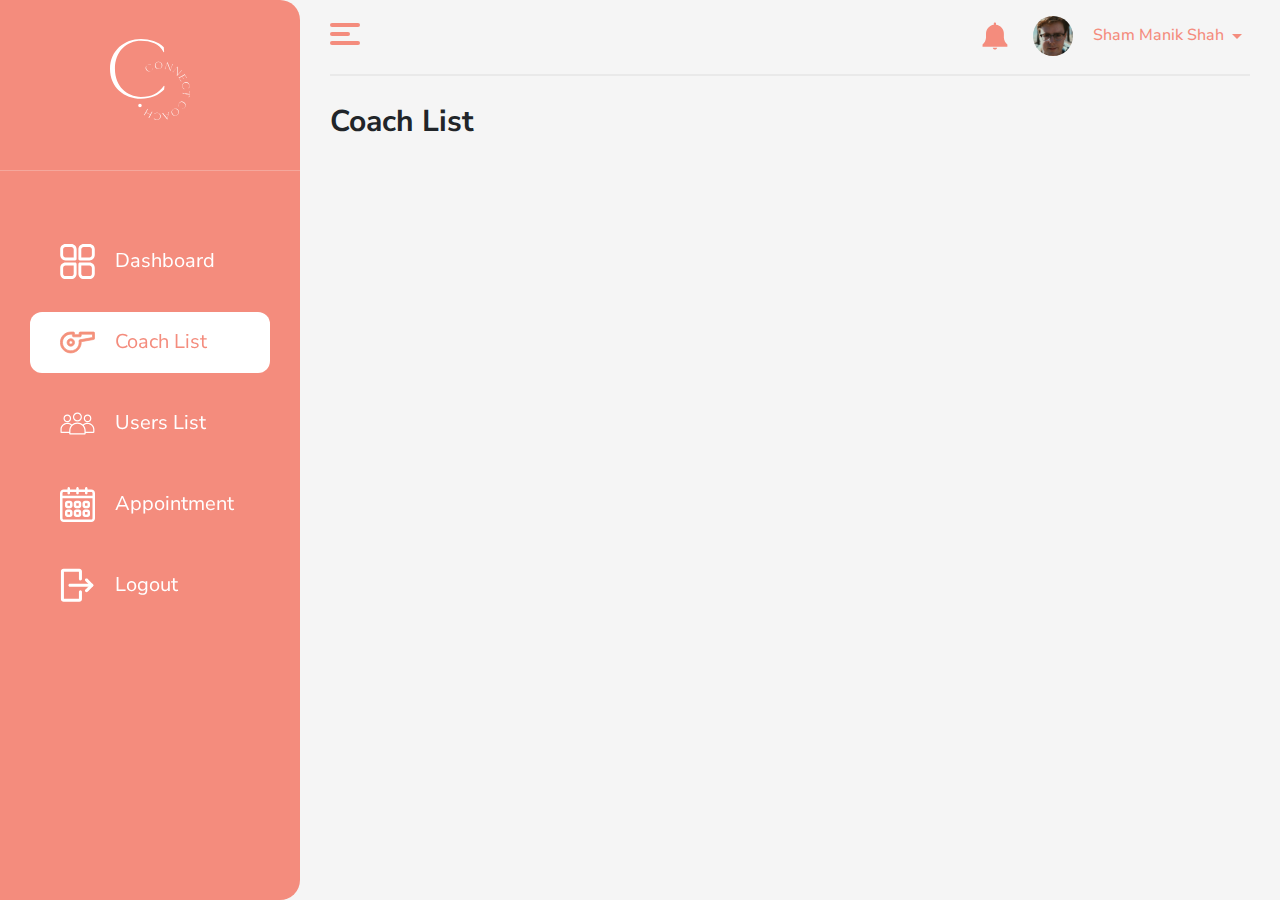
<file: coach-details/coach-details.html>
<!DOCTYPE html>
<html lang="en">

<head>
    <meta charset="UTF-8">
    <meta http-equiv="X-UA-Compatible" content="IE=edge">
    <meta name="viewport" content="width=device-width, initial-scale=1.0">
    <title>Admin panel | Coach List</title>
    <link rel="preconnect" href="https://fonts.googleapis.com">
    <link rel="preconnect" href="https://fonts.gstatic.com" crossorigin>
    <link href="https://fonts.googleapis.com/css2?family=Lato:wght@400;700&family=Nunito+Sans:wght@400;600;700&display=swap" rel="stylesheet">
    <link rel="stylesheet" href="../../commoncss/bootstrap.css">
    <link rel="stylesheet" href="../../commoncss/main.css">
    <link rel="stylesheet" href="./coach-details.css">
</head>

<body>
    <section class="open_layout">
        <div class="side_nav">
            <div class="op_l">
                <div class="logo_img">
                    <img src="../../images/logo.svg" alt="">
                </div>
            </div>
            <div class="nav_list">
                <ul>
                    <li>
                        <a href="../dashboard/dashboard.html"><img src="../../images/dashboard.svg" alt=""><span>Dashboard</span></a>
                    </li>
                    <li class="active">
                        <a href="">
                            <img src="../../images/coach.svg" alt=""><span>Coach List</span>
                        </a>
                    </li>
                    <li>
                        <a href="../userlist/userlist.html">
                            <img class="nft" src="../../images/users.svg" alt=""><span>Users List</span>
                        </a>
                    </li>

                    <li>
                        <a href="">
                            <img src="../../images/appoinment.svg" alt=""><span>Appointment</span>
                        </a>
                    </li>
                    <li>
                        <a href="../login/login.html">
                            <img src="../../images/LOGOUT.svg" alt=""><span>Logout</span>
                        </a>
                    </li>
                </ul>
            </div>

        </div>
        <div class="side_wrapper">
            <div class="container-fluid">
                <div class="row">
                    <div class="col-12">
                        <header>
                            <nav class="navbar navbar-expand-lg ">

                                <div class="action_box">
                                    <div class="hamburger">
                                        <span></span>
                                        <span></span>
                                        <span></span>
                                    </div>

                                    <div class=" navbar-collapse" id="navbarSupportedContent">
                                        <ul class="navbar-nav  mb-2 mb-lg-0">
                                            <li class="notific">
                                                <a href=""><img src="../../images/notification.svg" alt=""></a>
                                            </li>

                                            <li class="nav-item dropdown">
                                                <a class="nav-link dropdown-toggle" href="#" id="navbarDropdown" role="button" data-bs-toggle="dropdown" aria-expanded="false">
                                                    <img src="../../images/user_prf.png" alt="">
                                                    <h5>Sham Manik Shah</h5>
                                                </a>
                                                <ul class="dropdown-menu" aria-labelledby="navbarDropdown">
                                                    <li><a class="dropdown-item" href="#">Profile</a></li>
                                                    <li><a class="dropdown-item" href="#">Logout</a></li>

                                                </ul>
                                            </li>

                                        </ul>

                                    </div>
                                </div>

                            </nav>
                        </header>
                    </div>
                </div>
                <div class="row">
                    <div class="col-12">
                        <h5 class="title_word mb-4">Coach List</h5>
                    </div>
                </div>



            </div>
            <!--Modals-->

            <script src="../../js/jquery.js"></script>
            <script src="../../js//bootstrap.js"></script>
    </section>

</body>

</html>
</file>
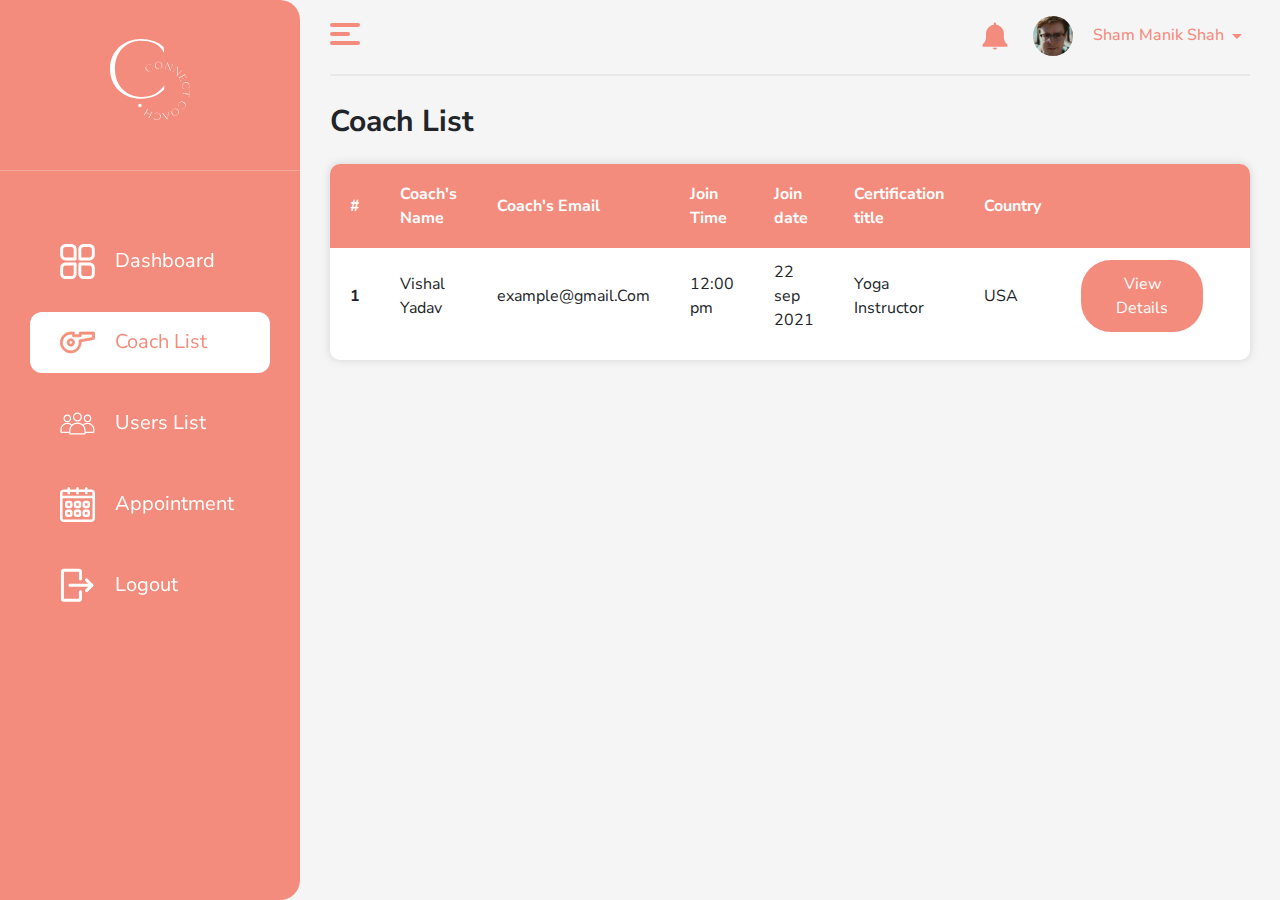
<file: coach_list/coach-list.html>
<!DOCTYPE html>
<html lang="en">

<head>
    <meta charset="UTF-8">
    <meta http-equiv="X-UA-Compatible" content="IE=edge">
    <meta name="viewport" content="width=device-width, initial-scale=1.0">
    <title>Admin panel | Coach List</title>
    <link rel="preconnect" href="https://fonts.googleapis.com">
    <link rel="preconnect" href="https://fonts.gstatic.com" crossorigin>
    <link href="https://fonts.googleapis.com/css2?family=Lato:wght@400;700&family=Nunito+Sans:wght@400;600;700&display=swap" rel="stylesheet">
    <link rel="stylesheet" href="../../commoncss/bootstrap.css">
    <link rel="stylesheet" href="../../commoncss/main.css">
    <link rel="stylesheet" href="./coach-list.css">
</head>

<body>
    <section class="open_layout">
        <div class="side_nav">
            <div class="op_l">
                <div class="logo_img">
                    <img src="../../images/logo.svg" alt="">
                </div>
            </div>
            <div class="nav_list">
                <ul>
                    <li>
                        <a href="../dashboard/dashboard.html"><img src="../../images/dashboard.svg" alt=""><span>Dashboard</span></a>
                    </li>
                    <li class="active">
                        <a href="">
                            <img src="../../images/coach.svg" alt=""><span>Coach List</span>
                        </a>
                    </li>
                    <li>
                        <a href="../userlist/userlist.html">
                            <img class="nft" src="../../images/users.svg" alt=""><span>Users List</span>
                        </a>
                    </li>

                    <li>
                        <a href="">
                            <img src="../../images/appoinment.svg" alt=""><span>Appointment</span>
                        </a>
                    </li>
                    <li>
                        <a href="../login/login.html">
                            <img src="../../images/LOGOUT.svg" alt=""><span>Logout</span>
                        </a>
                    </li>
                </ul>
            </div>

        </div>
        <div class="side_wrapper">
            <div class="container-fluid">
                <div class="row">
                    <div class="col-12">
                        <header>
                            <nav class="navbar navbar-expand-lg ">

                                <div class="action_box">
                                    <div class="hamburger">
                                        <span></span>
                                        <span></span>
                                        <span></span>
                                    </div>

                                    <div class=" navbar-collapse" id="navbarSupportedContent">
                                        <ul class="navbar-nav  mb-2 mb-lg-0">
                                            <li class="notific">
                                                <a href=""><img src="../../images/notification.svg" alt=""></a>
                                            </li>

                                            <li class="nav-item dropdown">
                                                <a class="nav-link dropdown-toggle" href="#" id="navbarDropdown" role="button" data-bs-toggle="dropdown" aria-expanded="false">
                                                    <img src="../../images/user_prf.png" alt="">
                                                    <h5>Sham Manik Shah</h5>
                                                </a>
                                                <ul class="dropdown-menu" aria-labelledby="navbarDropdown">
                                                    <li><a class="dropdown-item" href="#">Profile</a></li>
                                                    <li><a class="dropdown-item" href="#">Logout</a></li>

                                                </ul>
                                            </li>

                                        </ul>

                                    </div>
                                </div>

                            </nav>
                        </header>
                    </div>
                </div>
                <div class="row">
                    <div class="col-12">
                        <h5 class="title_word mb-4">Coach List</h5>
                    </div>
                </div>
                <div class="row">
                    <div class="col-lg-12">
                        <div class="eve_box p-0">
                            <div class="event_box">
                                <table class="table table-responsive table-hover">
                                    <thead>
                                        <tr>
                                            <th scope="col">#</th>
                                            <th scope="col">Coach's Name</th>
                                            <th scope="col">Coach's Email</th>
                                            <th scope="col">Join Time </th>
                                            <th scope="col">Join date </th>
                                            <th scope="col">Certification title </th>
                                            <th scope="col">Country </th>

                                            <th scope="col"></th>
                                            <th scope="col"></th>

                                        </tr>
                                    </thead>
                                    <tbody>
                                        <tr>
                                            <th scope="row">1</th>
                                            <td>Vishal Yadav</td>
                                            <td>example@gmail.Com</td>
                                            <td>12:00 pm</td>
                                            <td>22 sep 2021</td>

                                            <td>Yoga Instructor</td>
                                            <td>USA</td>
                                            <td> <a class="grey_btn " href="#"><span>View Details</span></a></td>
                                            <td><img class="delte_one" src="../../images/delete.svg" alt=""></td>

                                        </tr>



                                    </tbody>
                                </table>
                            </div>

                        </div>
                    </div>


                </div>


            </div>
            <!--Modals-->

            <script src="../../js/jquery.js"></script>
            <script src="../../js//bootstrap.js"></script>
    </section>

</body>

</html>
</file>
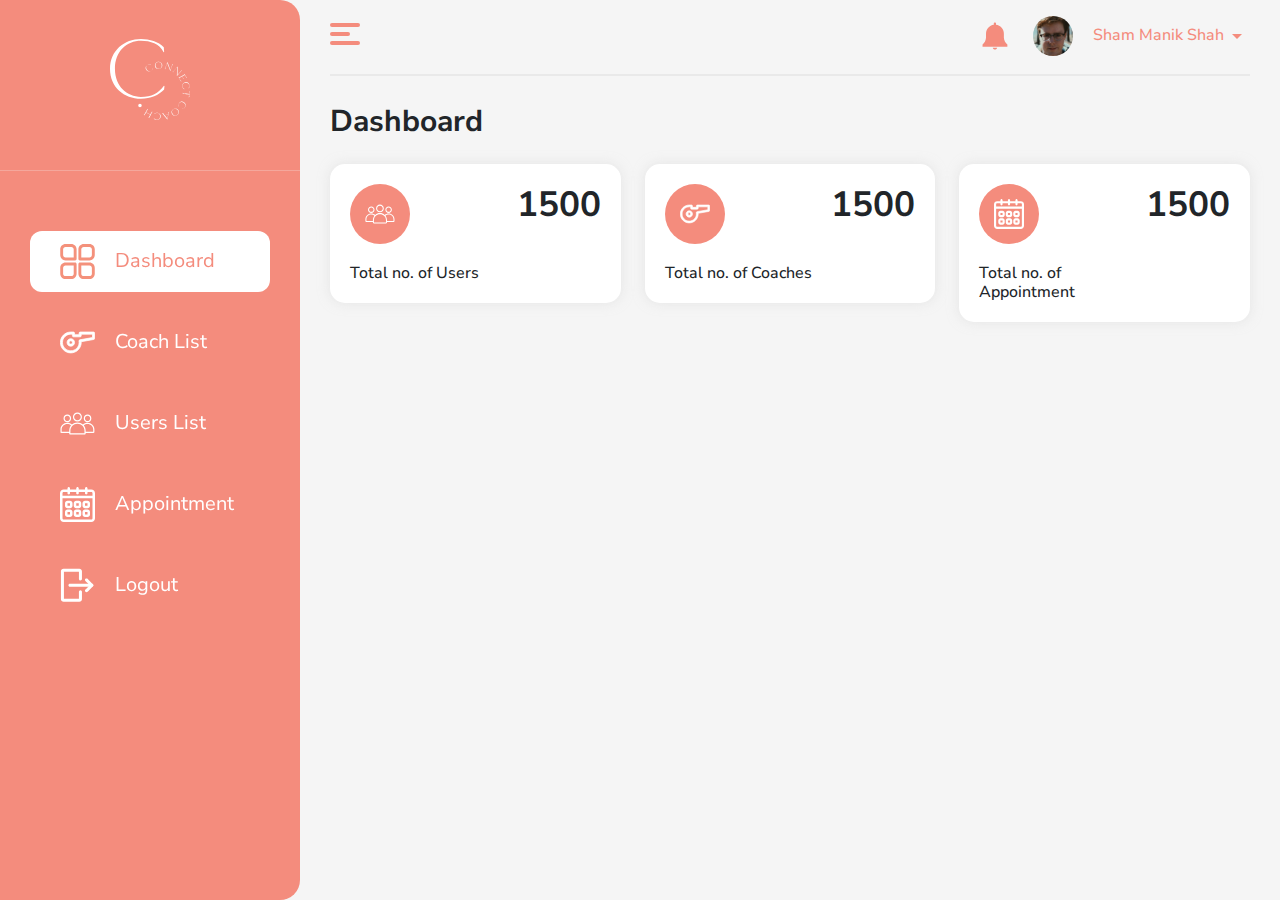
<file: dashboard/dashboard.html>
<!DOCTYPE html>
<html lang="en">

<head>
    <meta charset="UTF-8">
    <meta http-equiv="X-UA-Compatible" content="IE=edge">
    <meta name="viewport" content="width=device-width, initial-scale=1.0">
    <title>Admin panel | Dashboard</title>
    <link rel="preconnect" href="https://fonts.googleapis.com">
    <link rel="preconnect" href="https://fonts.gstatic.com" crossorigin>
    <link href="https://fonts.googleapis.com/css2?family=Lato:wght@400;700&family=Nunito+Sans:wght@400;600;700&display=swap" rel="stylesheet">
    <link rel="stylesheet" href="../../commoncss/bootstrap.css">
    <link rel="stylesheet" href="../../commoncss/main.css">
    <link rel="stylesheet" href="./dashboard.css">
</head>

<body>
    <section class="open_layout">
        <div class="side_nav">
            <div class="op_l">
                <div class="logo_img">
                    <img src="../../images/logo.svg" alt="">
                </div>
            </div>
            <div class="nav_list">
                <ul>
                    <li class="active">
                        <a href="#"><img src="../../images/dashboard.svg" alt=""><span>Dashboard</span></a>
                    </li>
                    <li>
                        <a href="../coach_list/coach-list.html">
                            <img src="../../images/coach.svg" alt=""><span>Coach List</span>
                        </a>
                    </li>
                    <li>
                        <a href="../userlist//userlist.html">
                            <img class="nft" src="../../images/users.svg" alt=""><span>Users List</span>
                        </a>
                    </li>

                    <li>
                        <a href="">
                            <img src="../../images/appoinment.svg" alt=""><span>Appointment</span>
                        </a>
                    </li>
                    <li>
                        <a href="../login/login.html">
                            <img src="../../images/LOGOUT.svg" alt=""><span>Logout</span>
                        </a>
                    </li>
                </ul>
            </div>

        </div>
        <div class="side_wrapper">
            <div class="container-fluid">
                <div class="row">
                    <div class="col-12">
                        <header>
                            <nav class="navbar navbar-expand-lg ">

                                <div class="action_box">
                                    <div class="hamburger">
                                        <span></span>
                                        <span></span>
                                        <span></span>
                                    </div>

                                    <div class=" navbar-collapse" id="navbarSupportedContent">
                                        <ul class="navbar-nav  mb-2 mb-lg-0">
                                            <li class="notific">
                                                <a href=""><img src="../../images/notification.svg" alt=""></a>
                                            </li>

                                            <li class="nav-item dropdown">
                                                <a class="nav-link dropdown-toggle" href="#" id="navbarDropdown" role="button" data-bs-toggle="dropdown" aria-expanded="false">
                                                    <img src="../../images/user_prf.png" alt="">
                                                    <h5>Sham Manik Shah</h5>
                                                </a>
                                                <ul class="dropdown-menu" aria-labelledby="navbarDropdown">
                                                    <li><a class="dropdown-item" href="#">Profile</a></li>
                                                    <li><a class="dropdown-item" href="#">Logout</a></li>

                                                </ul>
                                            </li>

                                        </ul>

                                    </div>
                                </div>

                            </nav>
                        </header>
                    </div>
                </div>
                <div class="row">
                    <div class="col-12">
                        <h5 class="title_word mb-4">Dashboard</h5>
                    </div>
                </div>
                <div class="row">
                    <div class="col-lg-4">
                        <div class="first_status">
                            <div class="status_name">
                                <span><img src="../images/users.svg" alt=""></span>
                                <h5>Total no. of Users</h5>
                            </div>
                            <div class="nim_status">

                                <h5>1500</h5>
                            </div>

                        </div>
                    </div>
                    <div class="col-lg-4">
                        <div class="first_status">
                            <div class="status_name">
                                <span><img src="../images/coach.svg" alt=""></span>
                                <h5>Total no. of Coaches</h5>
                            </div>
                            <div class="nim_status">

                                <h5>1500</h5>
                            </div>

                        </div>
                    </div>
                    <div class="col-lg-4">
                        <div class="first_status">
                            <div class="status_name">
                                <span><img src="../images/appoinment.svg" alt=""></span>
                                <h5>Total no. of Appointment</h5>
                            </div>
                            <div class="nim_status">

                                <h5>1500</h5>
                            </div>

                        </div>
                    </div>

                </div>


            </div>
            <!--Modals-->

            <script src="../../js/jquery.js"></script>
            <script src="../../js//bootstrap.js"></script>
    </section>

</body>

</html>
</file>
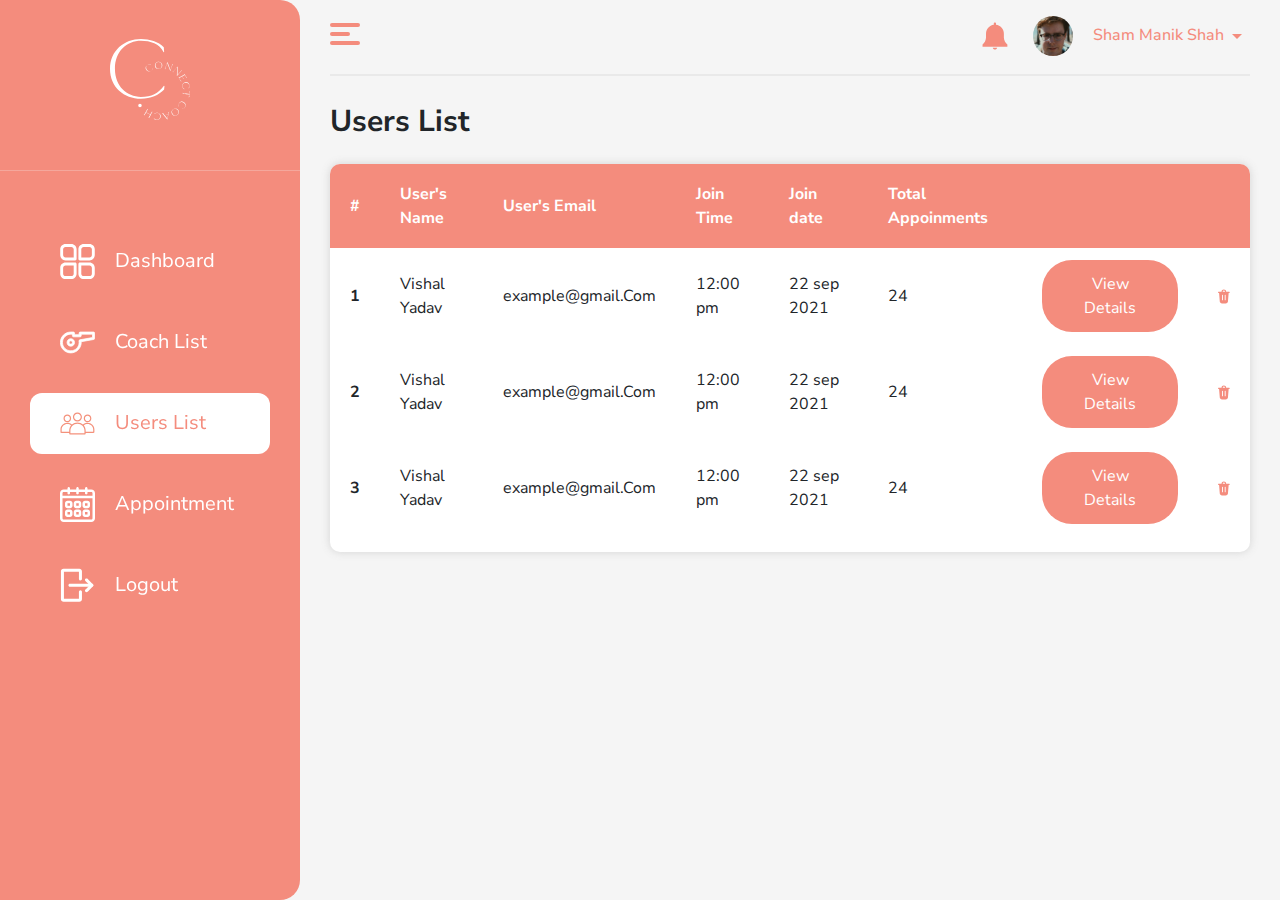
<file: userlist/userlist.html>
<!DOCTYPE html>
<html lang="en">

<head>
    <meta charset="UTF-8">
    <meta http-equiv="X-UA-Compatible" content="IE=edge">
    <meta name="viewport" content="width=device-width, initial-scale=1.0">
    <title>Admin panel | Users List</title>
    <link rel="preconnect" href="https://fonts.googleapis.com">
    <link rel="preconnect" href="https://fonts.gstatic.com" crossorigin>
    <link href="https://fonts.googleapis.com/css2?family=Lato:wght@400;700&family=Nunito+Sans:wght@400;600;700&display=swap" rel="stylesheet">
    <link rel="stylesheet" href="../../commoncss/bootstrap.css">
    <link rel="stylesheet" href="../../commoncss/main.css">
    <link rel="stylesheet" href="./userlist.css">
</head>

<body>
    <section class="open_layout">
        <div class="side_nav">
            <div class="op_l">
                <div class="logo_img">
                    <img src="../../images/logo.svg" alt="">
                </div>
            </div>
            <div class="nav_list">
                <ul>
                    <li>
                        <a href="../dashboard/dashboard.html"><img src="../../images/dashboard.svg" alt=""><span>Dashboard</span></a>
                    </li>
                    <li>
                        <a href="../coach_list/coach-list.html">
                            <img src="../../images/coach.svg" alt=""><span>Coach List</span>
                        </a>
                    </li>
                    <li class="active">
                        <a href="">
                            <img class="nft" src="../../images/users.svg" alt=""><span>Users List</span>
                        </a>
                    </li>

                    <li>
                        <a href="">
                            <img src="../../images/appoinment.svg" alt=""><span>Appointment</span>
                        </a>
                    </li>
                    <li>
                        <a href="../login/login.html">
                            <img src="../../images/LOGOUT.svg" alt=""><span>Logout</span>
                        </a>
                    </li>
                </ul>
            </div>

        </div>
        <div class="side_wrapper">
            <div class="container-fluid">
                <div class="row">
                    <div class="col-12">
                        <header>
                            <nav class="navbar navbar-expand-lg ">

                                <div class="action_box">
                                    <div class="hamburger">
                                        <span></span>
                                        <span></span>
                                        <span></span>
                                    </div>

                                    <div class=" navbar-collapse" id="navbarSupportedContent">
                                        <ul class="navbar-nav  mb-2 mb-lg-0">
                                            <li class="notific">
                                                <a href=""><img src="../../images/notification.svg" alt=""></a>
                                            </li>

                                            <li class="nav-item dropdown">
                                                <a class="nav-link dropdown-toggle" href="#" id="navbarDropdown" role="button" data-bs-toggle="dropdown" aria-expanded="false">
                                                    <img src="../../images/user_prf.png" alt="">
                                                    <h5>Sham Manik Shah</h5>
                                                </a>
                                                <ul class="dropdown-menu" aria-labelledby="navbarDropdown">
                                                    <li><a class="dropdown-item" href="#">Profile</a></li>
                                                    <li><a class="dropdown-item" href="#">Logout</a></li>

                                                </ul>
                                            </li>

                                        </ul>

                                    </div>
                                </div>

                            </nav>
                        </header>
                    </div>
                </div>
                <div class="row">
                    <div class="col-12">
                        <h5 class="title_word mb-4">Users List</h5>
                    </div>
                </div>
                <div class="row">
                    <div class="col-lg-12">
                        <div class="eve_box p-0">
                            <div class="event_box">
                                <table class="table table-responsive table-hover">
                                    <thead>
                                        <tr>
                                            <th scope="col">#</th>
                                            <th scope="col">User's Name</th>
                                            <th scope="col">User's Email</th>
                                            <th scope="col">Join Time </th>
                                            <th scope="col">Join date </th>
                                            <th scope="col">Total Appoinments </th>

                                            <th scope="col"></th>
                                            <th scope="col"></th>

                                        </tr>
                                    </thead>
                                    <tbody>
                                        <tr>
                                            <th scope="row">1</th>
                                            <td>Vishal Yadav</td>
                                            <td>example@gmail.Com</td>
                                            <td>12:00 pm</td>
                                            <td>22 sep 2021</td>

                                            <td>24</td>
                                            <td> <a class="grey_btn " href="#"><span>View Details</span></a></td>
                                            <td><img class="delte_one" src="../../images/delete.svg" alt=""></td>

                                        </tr>
                                        <tr>
                                            <th scope="row">2</th>
                                            <td>Vishal Yadav</td>
                                            <td>example@gmail.Com</td>
                                            <td>12:00 pm</td>
                                            <td>22 sep 2021</td>

                                            <td>24</td>
                                            <td> <a class="grey_btn " href="#"><span>View Details</span></a></td>
                                            <td><img class="delte_one" src="../../images/delete.svg" alt=""></td>

                                        </tr>
                                        <tr>
                                            <th scope="row">3</th>
                                            <td>Vishal Yadav</td>
                                            <td>example@gmail.Com</td>
                                            <td>12:00 pm</td>
                                            <td>22 sep 2021</td>

                                            <td>24</td>
                                            <td> <a class="grey_btn " href="#"><span>View Details</span></a></td>
                                            <td><img class="delte_one" src="../../images/delete.svg" alt=""></td>

                                        </tr>


                                    </tbody>
                                </table>
                            </div>

                        </div>
                    </div>


                </div>


            </div>
            <!--Modals-->

            <script src="../../js/jquery.js"></script>
            <script src="../../js//bootstrap.js"></script>
    </section>

</body>

</html>
</file>
<file: commoncss/main.css>
body {
    background-color: #F5F5F5;
    font-family: 'Nunito Sans', sans-serif;
    font-size: 16px;
    /* font-family: 'Lato', sans-serif; */
}

ul,
li,
ol {
    list-style: none;
}

img {
    max-width: 100%;
}

a:hover {
    text-decoration: none;
    color: #fff;
}

.grey_btn {
    padding: 12px 35px;
    border-radius: 30px;
    background: rgb(63, 91, 246);
    font-size: 16px;
    color: #fff;
    text-align: center;
    display: inline-block;
    background: #F48C7D;
    transition: all .3s linear;
    text-decoration: none;
}

.grey_btn:hover {
    background-color: #202020;
}

.delete_btn {
    border: 1px solid #F48C7D;
    background-color: transparent;
    color: #F48C7D;
    margin-right: 12px;
    cursor: pointer;
}


/*--side navbar--*/

.open_layout .side_nav {
    width: 100%;
    max-width: 300px;
    position: fixed;
    height: 100%;
    border-top-right-radius: 20px;
    border-bottom-right-radius: 20px;
    overflow: hidden;
    background-color: #F48C7D;
    overflow-y: scroll;
}

.open_layout .side_nav::-webkit-scrollbar {
    display: none;
}


/* Hide scrollbar for IE, Edge and Firefox */

.open_layout .side_nav {
    -ms-overflow-style: none;
    /* IE and Edge */
    scrollbar-width: none;
    /* Firefox */
}

.open_layout .side_nav .op_l {
    width: 100%;
    border-bottom: 1px solid #F4A79C;
    margin-bottom: 30px;
}

.open_layout .side_nav .op_l .logo_img {
    text-align: center;
    margin-bottom: 30px;
    padding-top: 13%;
    max-width: 80px;
    margin: 0 auto;
    margin-bottom: 20px;
    padding-bottom: 10%;
}

.open_layout .side_nav .nav_list ul {
    padding: 30px;
}

.open_layout .side_nav .nav_list ul li {
    padding: 13px 30px;
    transition: all .3s linear;
    cursor: pointer;
    margin-bottom: 20px;
}

.open_layout .side_nav .nav_list ul li a {
    color: #fff;
    font-size: 20px;
    text-decoration: none;
}

.open_layout .side_nav .nav_list ul li img {
    width: 35px;
    height: 35px;
    margin-right: 20px;
}

.open_layout .side_nav .nav_list ul .active,
.open_layout .side_nav .nav_list ul li:hover {
    background-color: #fff;
    border-radius: 12px;
}

.open_layout .side_nav .nav_list ul .active img,
.open_layout .side_nav .nav_list ul li:hover img {
    filter: invert(14%) sepia(36%) saturate(3333%) hue-rotate(306deg) brightness(97%) contrast(97%);
}

.open_layout .side_nav .nav_list ul .active a,
.open_layout .side_nav .nav_list ul li:hover a {
    color: #F48C7D !important;
}


/*--Right Panel--*/

.side_wrapper {
    margin-left: 300px;
}


/*--header--*/

header {
    margin-bottom: 20px;
}

header .action_box {
    border-bottom: 2px solid #e9e9e9;
    width: 100%;
    display: flex;
    align-items: center;
    padding-bottom: 10px;
}

header .navbar .hamburger {
    cursor: pointer;
}

header .navbar .hamburger span {
    background-color: #F48C7D;
    display: block;
    margin-bottom: 5px;
    height: 4px;
    border-radius: 2px;
}

header .navbar .hamburger span:nth-child(1) {
    width: 30px;
}

header .navbar .hamburger span:nth-child(2) {
    width: 20px;
}

header .navbar .hamburger span:nth-child(3) {
    width: 30px;
}

header .navbar-nav {
    margin-left: auto;
}

.notific {
    display: flex;
    align-items: center;
    margin-right: 15px;
}

.notific a img {
    width: 30px;
    height: 30px;
}

header .navbar-nav .dropdown-toggle {
    display: flex;
    align-items: center;
    font-size: 14px;
    justify-content: end;
}

header .navbar-nav .dropdown-toggle img {
    width: 40px;
    height: 40px;
    object-position: center;
    object-fit: cover;
    margin-right: 20px;
    border-radius: 50%;
}

header .navbar-nav .dropdown-toggle h5 {
    font-size: 16px;
    color: #F48C7D;
    margin-bottom: 0px;
}

header .navbar-nav .dropdown-toggle::after {
    color: #F48C7D;
    border-top: 5px solid;
    border-right: 5px solid transparent;
    border-bottom: 0;
    margin-left: 8px;
    border-left: 5px solid transparent;
}


/*--Media Queries--*/

@media only screen and (max-width:1920px) {
    .side_wrapper .container-fluid {
        padding-left: 30px;
        padding-right: 30px;
    }
}

@media only screen and (max-width:991px) {
    .open_layout .side_nav {
        display: none;
    }
    .side_wrapper {
        margin-left: 0px;
    }
}
</file>
<file: coach-details/coach-details.css>
.title_word {
    font-size: 30px;
    font-weight: 700;
}

.eve_box {
    background-color: #fff;
    border-radius: 10px;
    color: #4B4B4B;
    box-shadow: 0px 0px 8px rgba(117, 117, 117, 0.25);
    overflow: hidden;
    margin-bottom: 20px;
    padding: 20px;
}


/*--title_box --*/

tbody,
td,
tfoot,
th,
thead,
tr {
    vertical-align: middle;
}

.event_box table thead th {
    padding: 18px 20px;
    background-color: #F48C7D;
    border-bottom: transparent;
    color: #fff;
}

.event_box table tbody tr th,
.event_box table tbody tr td {
    padding: 12px 20px;
    border-bottom: none;
}

.event_box .form-select {
    background-color: #DCDCDC;
    padding: 8px 12px;
}

.delte_one {
    width: 35px;
    height: 35px;
    cursor: pointer;
}


/*--Event Details--*/


/*--media Queries--*/

@media only screen and (max-width:575px) {
    .eve_box .event_details .event_title,
    .eve_box .event_details .event_date {
        display: block;
    }
    .event_img {
        justify-content: center;
    }
}

@media only screen and (max-width:375px) {
    .head_nox {
        display: block;
    }
    .eve_box .new_link {
        text-align: initial;
    }
}
</file>
<file: coach_list/coach-list.css>
.title_word {
    font-size: 30px;
    font-weight: 700;
}

.eve_box {
    background-color: #fff;
    border-radius: 10px;
    color: #4B4B4B;
    box-shadow: 0px 0px 8px rgba(117, 117, 117, 0.25);
    overflow: hidden;
    margin-bottom: 20px;
    padding: 20px;
}


/*--title_box --*/

tbody,
td,
tfoot,
th,
thead,
tr {
    vertical-align: middle;
}

.event_box table thead th {
    padding: 18px 20px;
    background-color: #F48C7D;
    border-bottom: transparent;
    color: #fff;
}

.event_box table tbody tr th,
.event_box table tbody tr td {
    padding: 12px 20px;
    border-bottom: none;
}

.event_box .form-select {
    background-color: #DCDCDC;
    padding: 8px 12px;
}

.delte_one {
    width: 35px;
    height: 35px;
    cursor: pointer;
}


/*--Event Details--*/


/*--media Queries--*/

@media only screen and (max-width:575px) {
    .eve_box .event_details .event_title,
    .eve_box .event_details .event_date {
        display: block;
    }
    .event_img {
        justify-content: center;
    }
}

@media only screen and (max-width:375px) {
    .head_nox {
        display: block;
    }
    .eve_box .new_link {
        text-align: initial;
    }
}
</file>
<file: dashboard/dashboard.css>
.title_word {
    font-size: 30px;
    font-weight: 700;
}

.first_status {
    padding: 20px;
    display: flex;
    background-color: #fff;
    justify-content: space-between;
    border-radius: 15px;
    box-shadow: 0px 0px 12px rgba(213, 213, 213, 0.5);
}

.first_status .status_name span {
    width: 60px;
    height: 60px;
    display: flex;
    margin-bottom: 20px;
    align-items: center;
    justify-content: center;
    border-radius: 50%;
    background-color: #F48C7D;
}

.first_status .status_name span img {
    width: 30px;
    height: 30px;
}

.first_status .status_name h5 {
    font-size: 16px;
    margin-bottom: 0px;
}

.first_status .nim_status h5 {
    font-size: 35px;
    font-weight: 700;
}
</file>
<file: userlist/userlist.css>
.title_word {
    font-size: 30px;
    font-weight: 700;
}

.eve_box {
    background-color: #fff;
    border-radius: 10px;
    color: #4B4B4B;
    box-shadow: 0px 0px 8px rgba(117, 117, 117, 0.25);
    overflow: hidden;
    margin-bottom: 20px;
    padding: 20px;
}


/*--title_box --*/

tbody,
td,
tfoot,
th,
thead,
tr {
    vertical-align: middle;
}

.event_box table thead th {
    padding: 18px 20px;
    background-color: #F48C7D;
    border-bottom: transparent;
    color: #fff;
}

.event_box table tbody tr th,
.event_box table tbody tr td {
    padding: 12px 20px;
    border-bottom: none;
}

.event_box .form-select {
    background-color: #DCDCDC;
    padding: 8px 12px;
}

.delte_one {
    width: 35px;
    height: 35px;
    cursor: pointer;
}


/*--Event Details--*/


/*--media Queries--*/

@media only screen and (max-width:575px) {
    .eve_box .event_details .event_title,
    .eve_box .event_details .event_date {
        display: block;
    }
    .event_img {
        justify-content: center;
    }
}

@media only screen and (max-width:375px) {
    .head_nox {
        display: block;
    }
    .eve_box .new_link {
        text-align: initial;
    }
}
</file>
